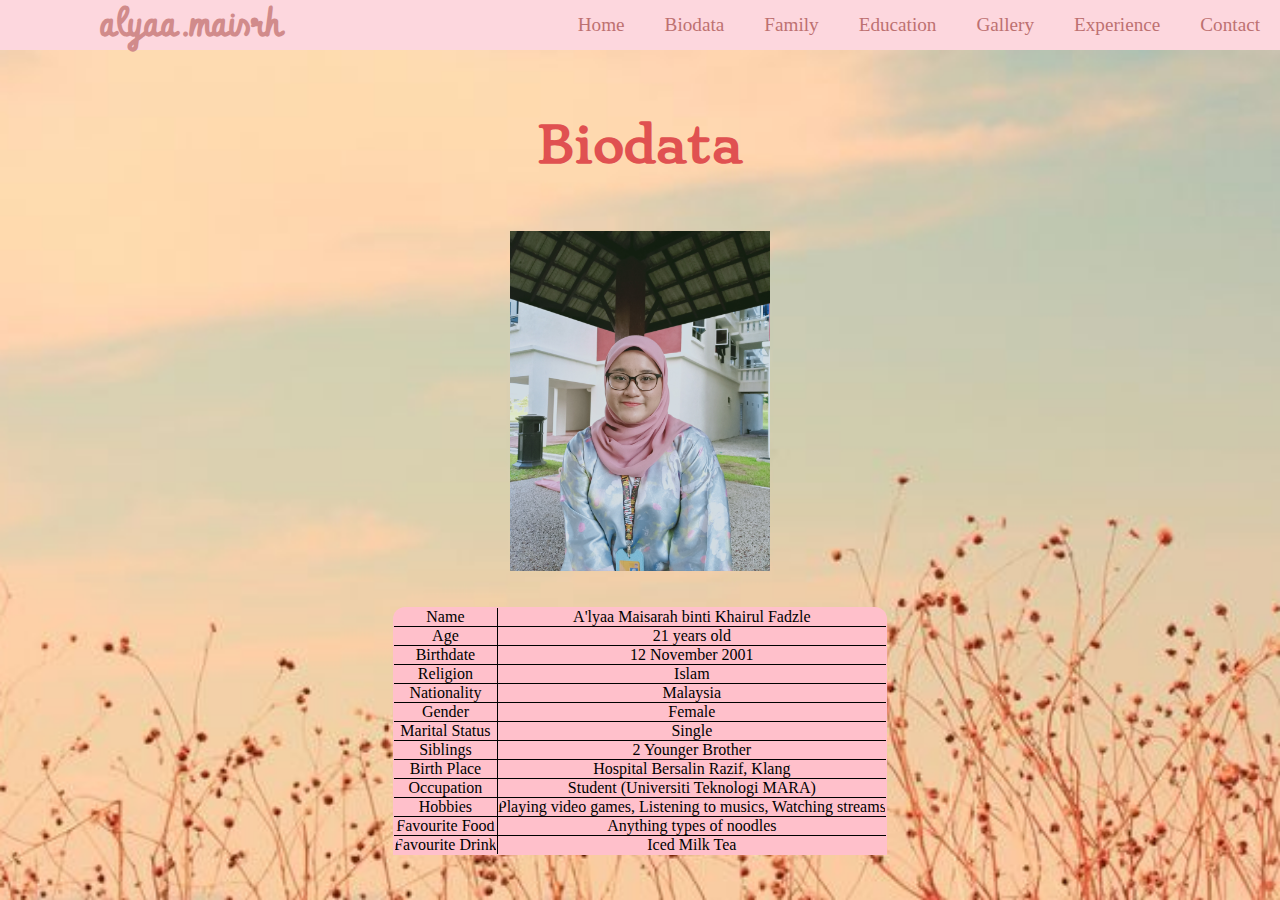
<file: biodata.html>
<!DOCTYPE html>
<html lang="en">
<head>
	<meta charset="utf-8">
	<meta name="viewport" content="width=device-width, initial-scale=1">
        <title>BIODATA</title>
        <link rel="stylesheet" href="style.css">
        <link rel="stylesheet" href="https://fonts.googleapis.com/css2?family=Stoke&display=swap">
        <link rel="stylesheet" href="https://fonts.googleapis.com/css2?family=Merriweather:wght@300&display=swap">
        <link href="https://fonts.googleapis.com/css2?family=Vibur&display=swap" rel="stylesheet">
        <link rel="stylesheet" href="https://cdnjs.cloudflare.com/ajax/libs/font-awesome/4.7.0/css/font-awesome.min.css">

        <body>
            <nav class="navbar">
                <label class="logo">alyaa.maisrh</label>
                <ul>
                    <li><a href="home.html">Home</a></li>
                    <li><a href="biodata.html">Biodata</a></li>
                    <li><a href="family.html">Family</a></li>
                    <li><a href="education.html">Education</a></li>
                    <li><a href="gallery.html">Gallery</a></li>
                    <li><a href="experience.html">Experience</a></li>
                    <li><a href="experience.html">Contact</a></li>
                </ul>
            </nav>
        </body>
    
</head>

<section id="biodata">
    <h1 class="heading">Biodata</h1>
    <br></br>

    <div class="biodata">
        <img src="images/Me.jpg">
    <br></br>
        <table>
            <tr>
              <td>Name</td>
              <td>A'lyaa Maisarah binti Khairul Fadzle</td>
            </tr>

            <tr>
              <td>Age</td>
              <td>21 years old</td>
            </tr>

            <tr>
                <td>Birthdate</td>
                <td>12 November 2001</td>
            </tr>

            <tr>
                <td>Religion</td>
                <td>Islam</td>
            </tr>

            <tr>
                <td>Nationality</td>
                <td>Malaysia</td>
            </tr>

            <tr>
                <td>Gender</td>
                <td>Female</td>
            </tr>

            <tr>
                <td>Marital Status</td>
                <td>Single</td>
            </tr>

            <tr>
                <td>Siblings</td>
                <td>2 Younger Brother</td>
            </tr>

            <tr>
                <td>Birth Place</td>
                <td>Hospital Bersalin Razif, Klang</td>
            </tr>

            <tr>
                <td>Occupation</td>
                <td>Student (Universiti Teknologi MARA)</td>
            </tr>

            <tr>
                <td>Hobbies</td>
                <td>Playing video games, Listening to musics, Watching streams</td>
            </tr>

            <tr>
                <td>Favourite Food</td>
                <td>Anything types of noodles</td>
            </tr>

            <tr>
                <td>Favourite Drink</td>
                <td>Iced Milk Tea</td>
            </tr>
        </table>
    </div>
</section>
</file>
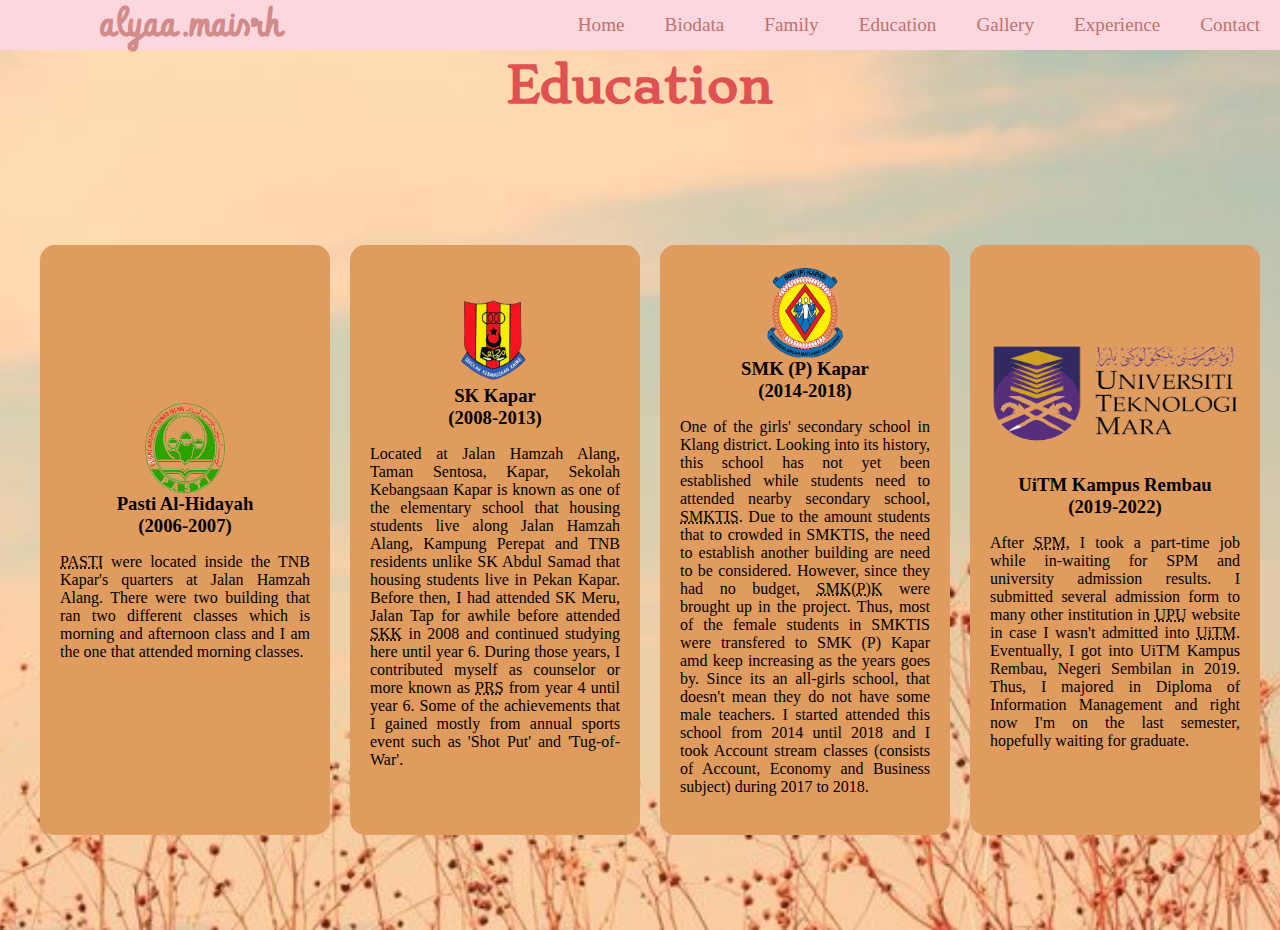
<file: education.html>
<!DOCTYPE html>
<html lang="en">
<head>
	<meta charset="utf-8">
	<meta name="viewport" content="width=device-width, initial-scale=1">
        <title>EDUCATION</title>
        <link rel="stylesheet" href="style.css">
        <link rel="stylesheet" href="https://fonts.googleapis.com/css2?family=Stoke&display=swap">
        <link rel="stylesheet" href="https://fonts.googleapis.com/css2?family=Merriweather:wght@300&display=swap">
        <link href="https://fonts.googleapis.com/css2?family=Vibur&display=swap" rel="stylesheet">
        <link rel="stylesheet" href="https://cdnjs.cloudflare.com/ajax/libs/font-awesome/4.7.0/css/font-awesome.min.css">

        <body>
            <nav class="navbar">
                <label class="logo">alyaa.maisrh</label>
                <ul>
                    <li><a href="home.html">Home</a></li>
                    <li><a href="biodata.html">Biodata</a></li>
                    <li><a href="family.html">Family</a></li>
                    <li><a href="education.html">Education</a></li>
                    <li><a href="gallery.html">Gallery</a></li>
                    <li><a href="experience.html">Experience</a></li>
                    <li><a href="experience.html">Contact</a></li>
                </ul>
            </nav>
        </body>
    
</head>

<section id="education">
    <h1 class="heading">Education</h1>

    <div class="learn">
        <div class="cover">
        <img src="images/pasti-removebg-preview.png" width="80" height="90">
        <h3>Pasti Al-Hidayah</h3>
        <h3>(2006-2007)</h3>
        <p class="inset"><abbr title="Pusat Asuhan Tunas Islam">PASTI</abbr> were located inside the TNB Kapar's quarters at Jalan Hamzah Alang. There were two building that ran two different classes which is morning and afternoon class and I am the one that attended morning classes.</abbr></p>
        </div>
        <br></br>

        <div class="cover">
        <img src="images/sk_kapar-removebg-preview.png" width="80" height="90">
        <h3>SK Kapar</h3>
        <h3>(2008-2013)</h3>
        <p class="inset">Located at Jalan Hamzah Alang, Taman Sentosa, Kapar, Sekolah Kebangsaan Kapar is known as one of the elementary school that housing students live along Jalan Hamzah Alang, Kampung Perepat and TNB residents unlike SK Abdul Samad that housing students live in Pekan Kapar. Before then, I had attended SK Meru, Jalan Tap for awhile before attended <abbr title="Sekolah Kebangsaan Kapar">SKK</abbr> in 2008 and continued studying here until year 6. During those years, I contributed myself as counselor or more known as <abbr title="Pembimbing Rakan Sebaya">PRS</abbr> from year 4 until year 6. Some of the achievements that I gained mostly from annual sports event such as 'Shot Put' and 'Tug-of-War'.</p>
        </div>
        <br></br>
     
        <div class="cover">
        <img src="images/smkpk.png" width="80" height="90">
        <h3>SMK (P) Kapar</h3>
        <h3>(2014-2018)</h3>
        <p class="inset">One of the girls' secondary school in Klang district. Looking into its history, this school has not yet been established while students need to attended nearby secondary school, <abbr title="Sekolah Menengah Kebangsaan Tengku Idris Shah">SMKTIS</abbr>. Due to the amount students that to crowded in SMKTIS, the need to establish another building are need to be considered. However, since they had no budget, <abbr title="Sekolah Menengah Kebangsaan (P) Kapar @ SMK (P) Kapar">SMK(P)K</abbr> were brought up in the project. Thus, most of the female students in SMKTIS were transfered to SMK (P) Kapar amd keep increasing as the years goes by. Since its an all-girls school, that doesn't mean they do not have some male teachers. I started attended this school from 2014 until 2018 and I took Account stream classes (consists of Account, Economy and Business subject) during 2017 to 2018.</p>
        </div>
        <br></br>

        <div class="cover">
        <img src="images/uitm-removebg-preview.png" width="250" height="160">
        <h3>UiTM Kampus Rembau</h3>
        <h3>(2019-2022)</h3>
        <p class="inset">After <abbr title="Sijil Pelajaran Malaysia">SPM</abbr>, I took a part-time job while in-waiting for SPM and university admission results. I submitted several admission form to many other institution in <abbr title="Unit Pusat Universiti">UPU</abbr> website in case I wasn't admitted into <abbr title="Universiti Teknologi MARA">UiTM</abbr>. Eventually, I got into UiTM Kampus Rembau, Negeri Sembilan in 2019. Thus, I majored in Diploma of Information Management and right now I'm on the last semester, hopefully waiting for graduate.</p>
        </div>

    </div>
</section>
</file>
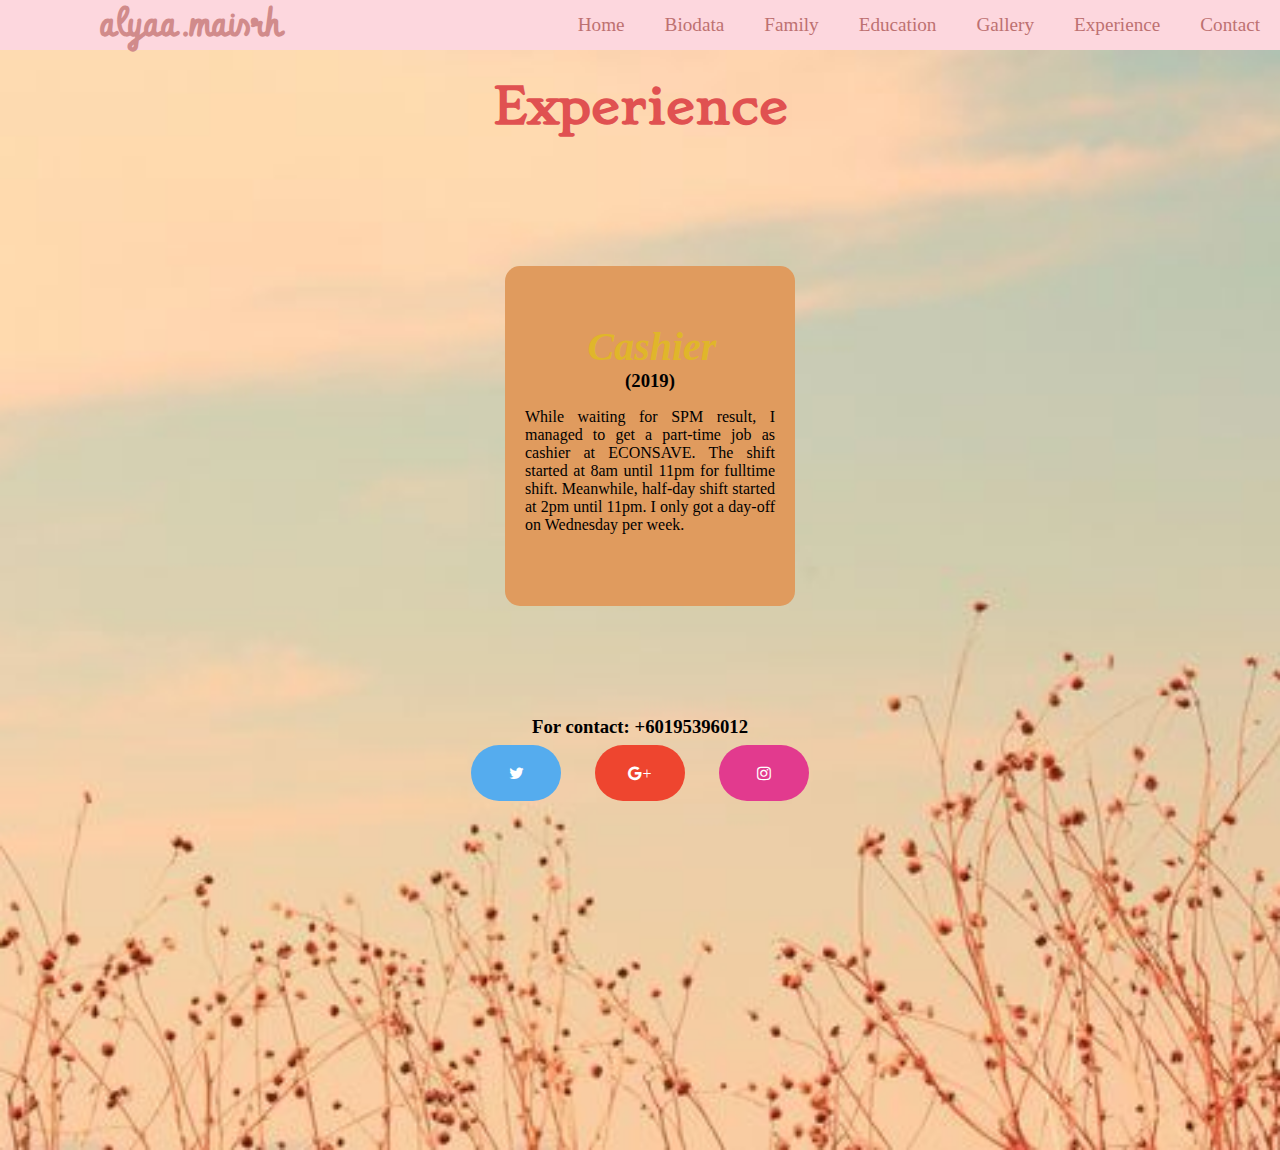
<file: experience.html>
<!DOCTYPE html>
<html lang="en">
<head>
	<meta charset="utf-8">
	<meta name="viewport" content="width=device-width, initial-scale=1">
        <title>EXPERIENCE AND CONTACT</title>
        <link rel="stylesheet" href="style.css">
        <link rel="stylesheet" href="https://fonts.googleapis.com/css2?family=Stoke&display=swap">
        <link rel="stylesheet" href="https://fonts.googleapis.com/css2?family=Merriweather:wght@300&display=swap">
        <link href="https://fonts.googleapis.com/css2?family=Vibur&display=swap" rel="stylesheet">
        <link rel="stylesheet" href="https://cdnjs.cloudflare.com/ajax/libs/font-awesome/4.7.0/css/font-awesome.min.css">

        <body>
            <nav class="navbar">
                <label class="logo">alyaa.maisrh</label>
                <ul>
                    <li><a href="home.html">Home</a></li>
                    <li><a href="biodata.html">Biodata</a></li>
                    <li><a href="family.html">Family</a></li>
                    <li><a href="education.html">Education</a></li>
                    <li><a href="gallery.html">Gallery</a></li>
                    <li><a href="experience.html">Experience</a></li>
                    <li><a href="experience.html">Contact</a></li>
                </ul>
            </nav>
        </body>
    
</head>

<section id="experience">
    <h1>Experience</h1>

<div class="job">
    <div class="box">
        <h2><i>Cashier</i></h2>
        <h3>(2019)</h3>
        <p>While waiting for SPM result, I managed to get a part-time job as cashier at ECONSAVE. The shift started at 8am until 11pm for fulltime shift. Meanwhile, half-day shift started at 2pm until 11pm. I only got a day-off on Wednesday per week.</p>
    </div>
</div>

<h3>For contact: +60195396012</h3>
<div class="social-menu">
    <ul>
    <li><a href="https://twitter.com/_alyaamaisrh" class="fa fa-twitter"></a></li>
    <li><a href="mailto:amkfadzle01@gmail.com" class="fa fa-google">+</a></li>
    <li><a href="https://www.instagram.com/alyaa.maisrh/?hl=en" class="fa fa-instagram"></a></li>
    </ul>
</div>

<p><iframe src="https://www.google.com/maps/embed?pb=!1m18!1m12!1m3!1d127482.89244202372!2d101.32034260880181!3d3.136828523684718!2m3!1f0!2f0!3f0!3m2!1i1024!2i768!4f13.1!3m3!1m2!1s0x31cc566f5f25c1df%3A0x725798273e589685!2sKapar%2C%20Selangor!5e0!3m2!1sen!2smy!4v1642399832037!5m2!1sen!2smy" width="400" height="300" style="border:0;" allowfullscreen="" loading="lazy"></iframe></p>

</section>
</file>
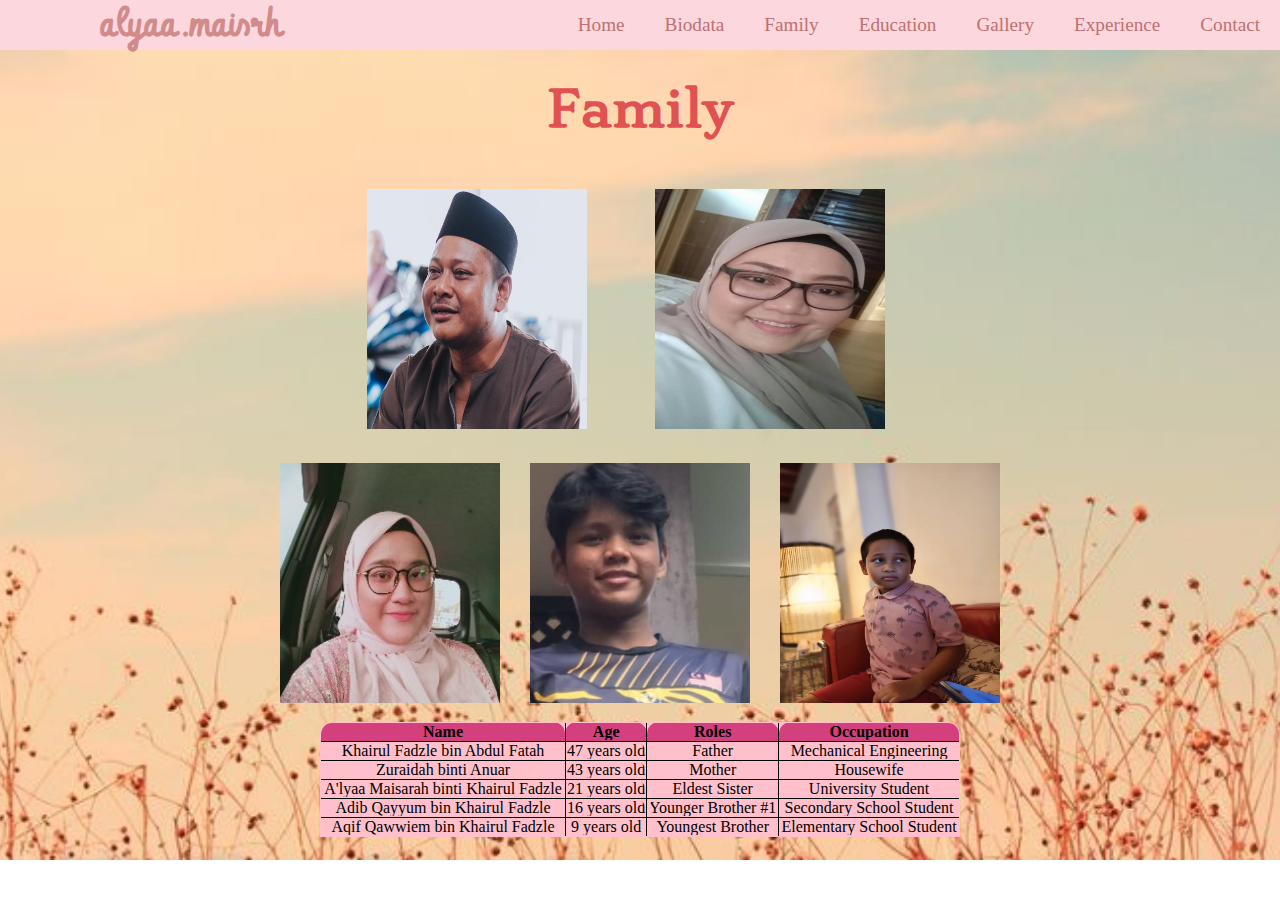
<file: family.html>
<!DOCTYPE html>
<html lang="en">
<head>
	<meta charset="utf-8">
	<meta name="viewport" content="width=device-width, initial-scale=1">
        <title>FAMILY</title>
        <link rel="stylesheet" href="style.css">
        <link rel="stylesheet" href="https://fonts.googleapis.com/css2?family=Stoke&display=swap">
        <link rel="stylesheet" href="https://fonts.googleapis.com/css2?family=Merriweather:wght@300&display=swap">
        <link href="https://fonts.googleapis.com/css2?family=Vibur&display=swap" rel="stylesheet">
        <link rel="stylesheet" href="https://cdnjs.cloudflare.com/ajax/libs/font-awesome/4.7.0/css/font-awesome.min.css">

        <body>
            <nav class="navbar">
                <label class="logo">alyaa.maisrh</label>
                <ul>
                    <li><a href="home.html">Home</a></li>
                    <li><a href="biodata.html">Biodata</a></li>
                    <li><a href="family.html">Family</a></li>
                    <li><a href="education.html">Education</a></li>
                    <li><a href="gallery.html">Gallery</a></li>
                    <li><a href="experience.html">Experience</a></li>
                    <li><a href="experience.html">Contact</a></li>
                </ul>
            </nav>
        </body>
    
</head>

<section id="family">
    <h1 class="heading">Family</h1>

 <div class="container">
    <div class="one-line">
        <div class="container">
            <img src="images/Ayah.jpg" width="220" height="240">
             <div class="Overlay">Father</div>
        </div>
        <div class="container">
            <img src="images/ibuku.jpeg" width="230" height="240">
             <div class="Overlay">Mother</div>
        </div>
    </div>
    <div class="one-line">
        <div class="container">
            <img src="images/Me 2.jpg" width="220" height="240">
             <div class="Overlay">Me</div>
        </div>
        <div class="container">
            <img src="images/adib qayyum.jpeg" width="220" height="240">
             <div class="Overlay">Younger Brother #1</div>
        </div>
        <div class="container">
            <img src="images/aqif bucuk.jpeg" width="220" height="240">
             <div class="Overlay">Youngest Brother</div>
        </div>
    </div>

    <table>
        <tr>
          <th>Name</th>
          <th>Age</th>
          <th>Roles</th>
          <th>Occupation</th>
        </tr>

        <tr>
          <td>Khairul Fadzle bin Abdul Fatah</td>
          <td>47 years old</td>
          <td>Father</td>
          <td>Mechanical Engineering</td>
        </tr> 
        <tr>
            <td>Zuraidah binti Anuar</td>
            <td>43 years old</td>
            <td>Mother</td>
            <td>Housewife</td>
        </tr> 
        <tr>
            <td>A'lyaa Maisarah binti Khairul Fadzle</td>
            <td>21 years old</td>
            <td>Eldest Sister</td>
            <td>University Student</td>
        </tr> 
        <tr>
            <td>Adib Qayyum bin Khairul Fadzle</td>
            <td>16 years old</td>
            <td>Younger Brother #1</td>
            <td>Secondary School Student</td>
        </tr>
        <tr>
            <td>Aqif Qawwiem bin Khairul Fadzle</td>
            <td>9 years old</td>
            <td>Youngest Brother</td>
            <td>Elementary School Student</td>
        </tr> 
    </table>

 </div>
</section>
</file>
<file: style.css>
*{
    margin: 0;
    padding: 0;
}

/* navbar */
html{
    scroll-behavior: smooth;
}
.navbar{
    display: flex;
    justify-content: center;
    height: 50px;
    align-items: center;
    position: relative;
}
.navbar::before{
    content: "";
    position: absolute;
    background-color: rgb(253, 215, 222);
    height: 100%;
    width: 100%;
    z-index: -1;
}
label.logo{
    color: rgb(209, 139, 139);
    font-size: 40px;
    line-height: 80px;
    padding: 0 100px;
    font-weight: bold;
    font-family: Vibur;
    margin-right: auto;
}
.navbar ul{
    display: flex;
    list-style: none;
}
.navbar ul li{
    font-size: 1.2rem;
}
.navbar ul li a{
    padding: 5px 20px;
    text-decoration: none;
    color: rgb(189, 113, 113);
}
.navbar ul li a:hover{
    border-bottom: 3px solid white;
    
}

/* Home Section */
#home{
    display: flex;
    flex-direction: column;
    height: 650px;
    justify-content: center;
    align-items: center;
    background-color: rgba(0, 0, 0, 0.5);
    color: papayawhip;
}
#home::before{
    content: "";
    position: absolute;
    top: 0;
    left: 0;
    background: url(images/Flower\ background.jpg) no-repeat center center/cover;
    height: 700px;
    width: 100%;
    z-index: -1;
    opacity: .8;
}
#home h1{
    color: rgb(231, 151, 105);
    font-size: 3rem;
    font-family: Merriweather;
    text-align: center;
    transform: scale(1,1,3);
}
#home p{
    color: white;
    font-size: 1.1rem;
    font-family: Merriweather;
    text-align: center;
    transform: scale(1,1,3);
}

/* Biodata Section */
#biodata{
    display: flex;
    flex-direction: column;
    height: 850px;
    justify-content: center;
    align-items: center;
    background: url(images/Flower\ background.jpg) no-repeat center center/cover;
    color: papayawhip;
}
#biodata h1{
    margin: 20px;
    color: rgb(224, 81, 81);
    font-size: 3rem;
    font-family: Stoke;
}
.biodata img{
    width: 260px;
    height: 340px;
    justify-content: center;
    display: block;
    margin-left: auto;
    margin-right: auto;
}
table, th, td{
    border: 1px solid black;
    text-align: center;
    background: pink;
    border-radius: 12px 12px 0 0;
    overflow: hidden;
    box-shadow: 0 5px 12px 0 0;
}
table{
    border-collapse: collapse;
    width: 100%;
    
}
th,td{
    color: black;
}

/* Family Section */ 
#family{
    display: flex;
    flex-direction: column;
    height: 810px;
    justify-content: center;
    align-items: center;
    background: url(images/Flower\ background.jpg) no-repeat center center/cover;
}
#family h1{
    margin: 20px;
    color: rgb(224, 81, 81);
    font-size: 3rem;
    font-family: Stoke;
}
.one-line{
    display: flex;
    width: 90%;
    margin: auto;
    justify-content: center;
}
.container{
    position: relative;
    width: 50%;
    margin: 15px;
}
.family img{
    display: block;
}
.Overlay{
    position: absolute;
    bottom: 0px;
    background-color: black;
    color: rgba(0, 0, 0, 0);
    width: 82%;
    transition: .5s ease;
    color: white;
    opacity: 0;
    font-size: 20px;
    padding: 20px;
    text-align: center;
}
.container:hover  .Overlay{
    opacity: 1;
}
th{
    background: rgb(211, 64, 125);
}

/* Education Section */
#education{
    display: flex;
    flex-direction: column;
    height: 880px;
    justify-content: center;
    align-items: center;
    background: url(images/Flower\ background.jpg) no-repeat center center/cover;
}
#education h1{
    margin: 20px;
    color: rgb(224, 81, 81);
    font-size: 3rem;
    font-family: Stoke;
}
.learn{
    width: 100%;
    padding: 10px;
    margin: 100px auto;
    display: flex;
    justify-content: center;
}
.cover {
    display: flex;
    flex-direction: column;
    width: 250px;
    height: 550px;
    background: rgb(224, 155, 94);
    margin: 0px 10px;
    transition: 1s;
    justify-content: center;
    align-items: center;
    text-align: justify;
    border-radius: 15px;
    padding: 20px;
}
.cover:hover{
    transform: scale(1.3);
    background: wheat;
    box-shadow: 2px 2px 2px 2px rgb(247, 196, 86);
}

/* Gallery Section */
#gallery{
    display: flex;
    flex-direction: column;
    height: 2000px;
    justify-content: center;
    align-items: center;
    background: url(images/Flower\ background.jpg) no-repeat center center/cover;
}
#gallery h1{
    margin: 20px;
    color: rgb(224, 81, 81);
    font-size: 3rem;
    font-family: Stoke;
}
.column {
    float: left;
    width: 33.3%;
    padding: 5px;
}
.row::after {
    content: "";
    clear: both;
    display: table;
}
.row {
    display: flex;
} 

/* Experience Section */
#experience{
    display: flex;
    flex-direction: column;
    height: 1100px;
    justify-content: center;
    align-items: center;
    background: url(images/Flower\ background.jpg) no-repeat center center/cover;
}
#experience h1{
    margin: 20px;
    color: rgb(224, 81, 81);
    font-size: 3rem;
    font-family: Stoke;
}
h2{
    color: rgb(224, 182, 42);
    font-size: 2.5rem;
    width: 50%;
}
p{
    display: block;
    margin-block-start: 1em;
    margin-block-end: 1em;
    margin-inline-start: 0px;
    margin-inline-end: 0px;
}
.job{
    width: 100%;
    padding: 10px;
    margin: 100px auto;
    display: flex;
    justify-content: center;
}
.box {
    display: flex;
    flex-direction: column;
    width: 250px;
    height: 300px;
    background: rgb(224, 155, 94);
    margin: 0px 10px;
    transition: 1s;
    justify-content: center;
    align-items: center;
    text-align: justify;
    border-radius: 15px;
    padding: 20px;
    
}
.box:hover{
    transform: scale(1.3);
    background: wheat;
    box-shadow: 2px 2px 2px 2px silver;
}

/* Contact Section */
.fa{
    padding: 20px;
    font-size: 30px;
    width: 50px;
    text-align: center;
    text-decoration: none;
    margin: 5px 2px;
    border-radius: 50px;
} 
.fa:hover {
    opacity: 0.7;
}
.fa-twitter {
    background: #55ACEE;
    color: white;
}
.fa-instagram {
    background: #e23a8e;
    color: white;
}
.fa-google{
    background: #ee452f;
    color: white;
}
.social-menu{
    display: flex;
    flex-direction: column;
    height: 30px;
    margin: 0px 10px;
    transition: 1s;
    justify-content: center;
    align-items: center;
    text-align: justify;
    border-radius: 15px;
    padding: 20px;
}
.social-menu ul{
    position: absolute;
    display: flex;
}
.social-menu ul li{
    list-style: none;
    margin: 0 15px;
}
.social-menu:hover{
    transform: scale(1.3);
}
</file>
